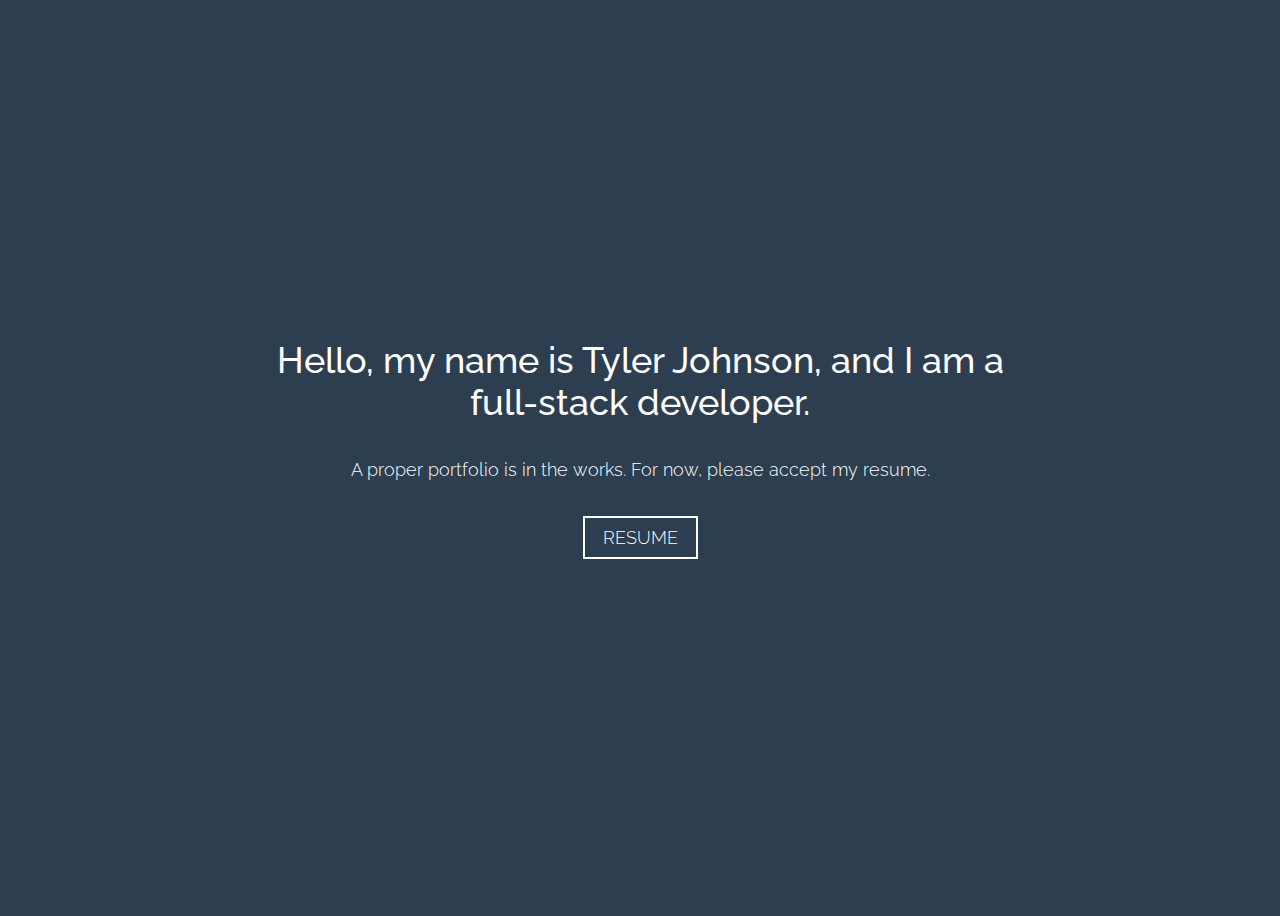
<file: index.html>
<!DOCTYPE html>
<html lang="en">
<head>
    <meta charset="UTF-8">
    <title>Tyler Johnson</title>
    <link href="https://fonts.googleapis.com/css?family=Raleway:300,400,500" rel="stylesheet">
    <style>
        body{
            background: #2c3e50;
            color: #fff;
            display: flex;
                align-items: center;
                justify-content: center;
            font-family: 'Raleway', sans-serif;
            font-size: 18px;
            font-weight: 300;
            min-height: 100vh;
        }

        .btn{
            border: 2px solid #fff;
            color: #fff;
            display: inline-block;
            margin: 1em 0;
            padding: 0.5em 1em;
            transition: all 0.25s;
            text-decoration: none !important;
            text-transform: uppercase;
        }
        .btn:hover{
            background: #fff;
            color: #2c3e50;
        }

        .container{
            max-width: 768px;
            padding: 2em;
            text-align: center;
        }

        h1{
            font-size: 2em;
            font-weight: 500;
            margin: 0 0 1em 0;
        }

        p{
            margin: 1em 0;
        }
    </style>
</head>
<body>
    <div class="container">
        <h1>Hello, my name is Tyler Johnson, and I am a full-stack developer.</h1>
        <p>
            A proper portfolio is in the works.  For now, please accept my resume.
        </p>
        <a class="btn" href="https://drive.google.com/open?id=17syT1eg3fXzxbBUs5M9IfC6DUSbEqiOa" target="_blank">Resume</a>
    </div>
</body>
</html>
</file>
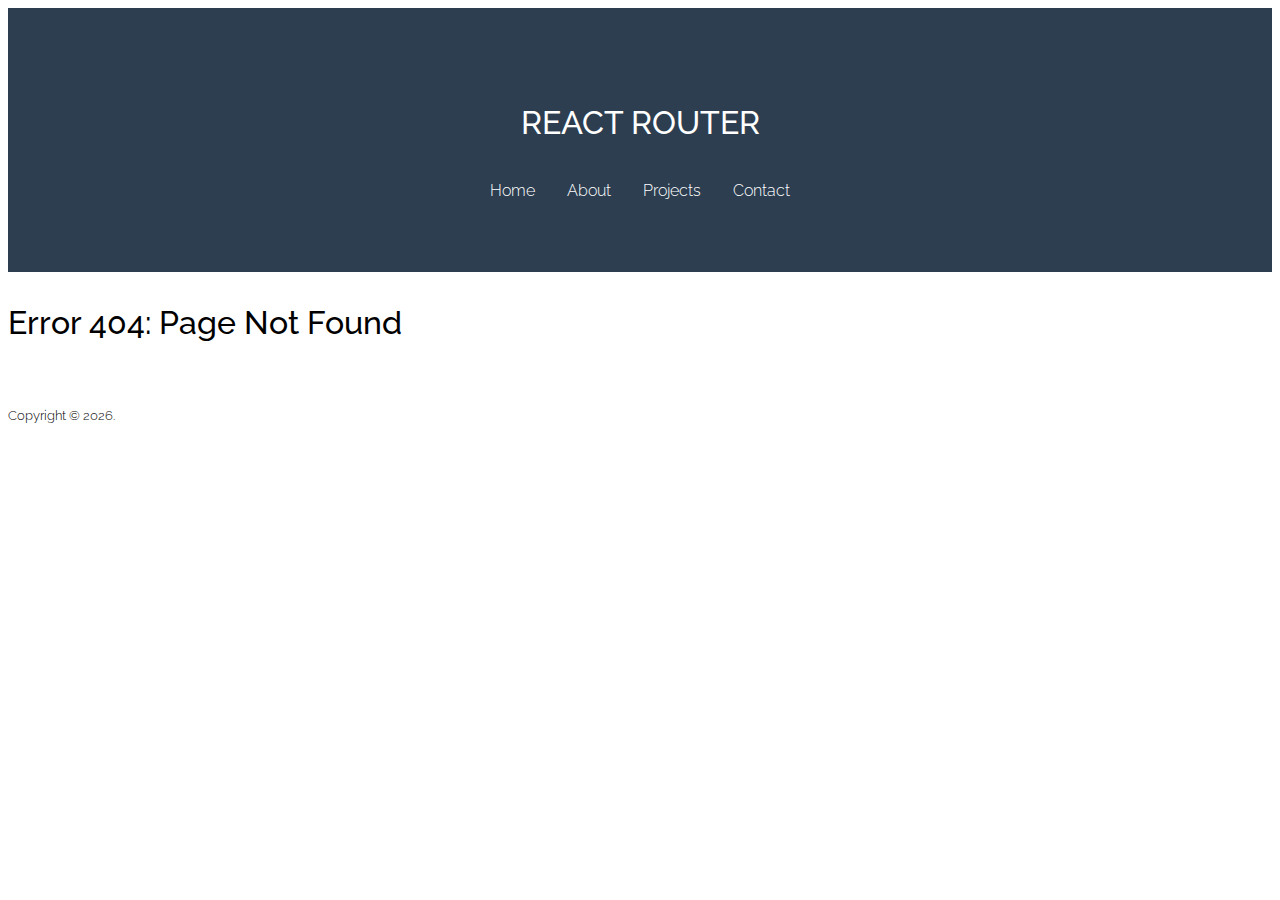
<file: projects/react-router-with-css-transitions/index.html>
<!DOCTYPE html><html lang="en"><head><meta charset="utf-8"><meta name="viewport" content="width=device-width,initial-scale=1,shrink-to-fit=no"><meta name="theme-color" content="#000000"><link rel="manifest" href="/projects/react-router-with-css-transitions/manifest.json"><link rel="shortcut icon" href="/projects/react-router-with-css-transitions/favicon.ico"><link href="https://fonts.googleapis.com/css?family=Raleway:300,400,500" rel="stylesheet"><link rel="stylesheet" href="https://maxcdn.bootstrapcdn.com/bootstrap/4.0.0-beta.3/css/bootstrap.min.css" integrity="sha384-Zug+QiDoJOrZ5t4lssLdxGhVrurbmBWopoEl+M6BdEfwnCJZtKxi1KgxUyJq13dy" crossorigin="anonymous"><title>React App</title><link href="/projects/react-router-with-css-transitions/static/css/main.41ddecfc.css" rel="stylesheet"></head><body><noscript>You need to enable JavaScript to run this app.</noscript><div id="root"></div><script type="text/javascript" src="/projects/react-router-with-css-transitions/static/js/main.8158219f.js"></script></body></html>
</file>
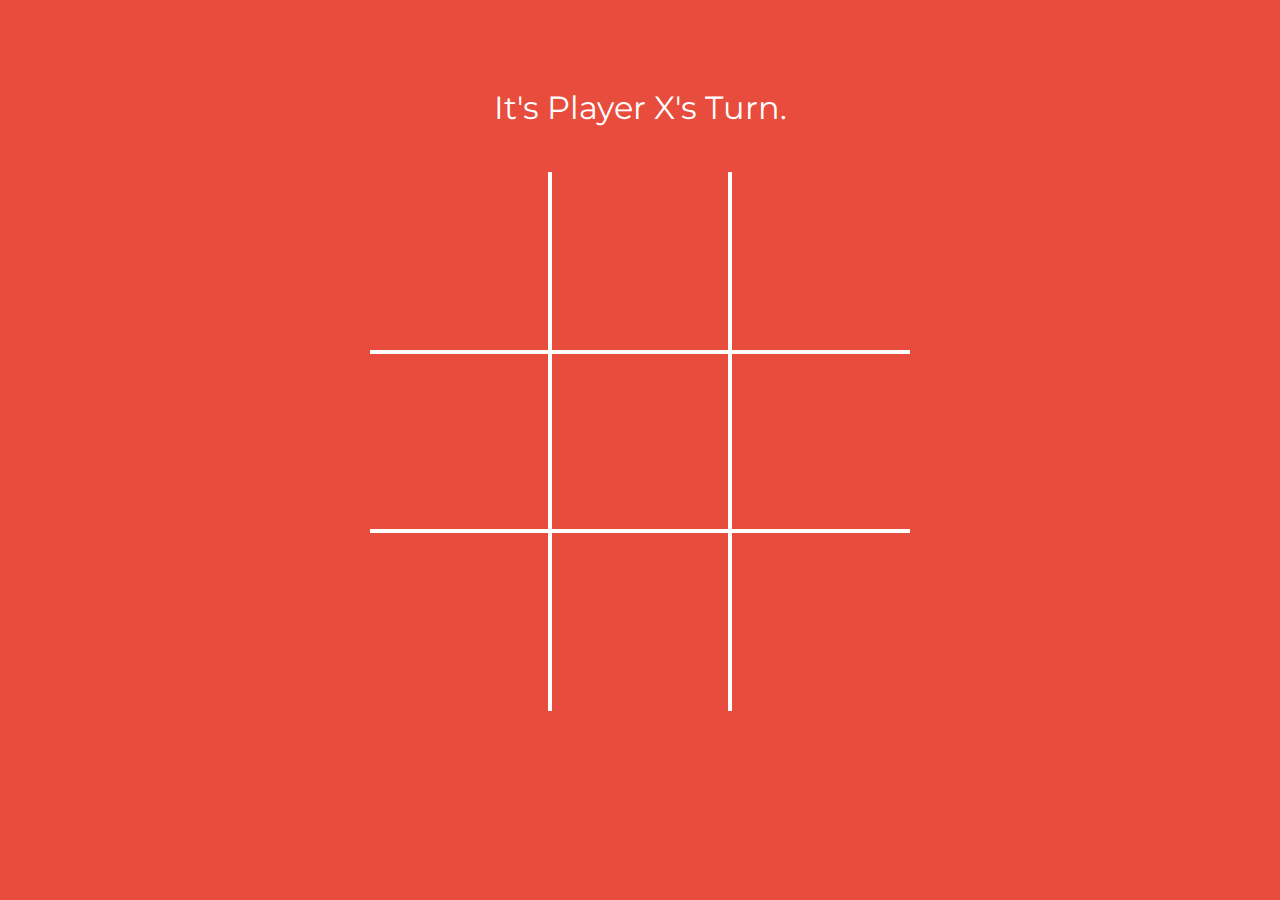
<file: projects/react-tic-tac-toe/index.html>
<!DOCTYPE html><html lang="en"><head><meta charset="utf-8"><meta name="viewport" content="width=device-width,initial-scale=1,shrink-to-fit=no"><meta name="theme-color" content="#000000"><link rel="manifest" href="manifest.json"><link rel="shortcut icon" href="favicon.ico"><link href="https://fonts.googleapis.com/css?family=Montserrat" rel="stylesheet"><title>Tic-Tac-Toe React App</title><link href="static/css/main.8d638511.css" rel="stylesheet"></head><body><noscript>You need to enable JavaScript to run this app.</noscript><div id="root"></div><script type="text/javascript" src="static/js/main.9ea70c4f.js"></script></body></html>
</file>
<file: projects/react-router-with-css-transitions/static/css/main.41ddecfc.css>
ul.list-projects{list-style:none}ul.list-projects li{padding:1em}ul.list-projects li a{display:block;overflow:hidden;position:relative}ul.list-projects li a:before{content:"";display:block;padding-top:100%}ul.list-projects li a span{background:-webkit-gradient(linear,left top,left bottom,from(transparent),to(#2c3e50));background:-webkit-linear-gradient(transparent,#2c3e50);background:-o-linear-gradient(transparent,#2c3e50);background:linear-gradient(transparent,#2c3e50);color:#fff;display:-ms-flexbox;display:flex;-ms-flex-align:center;align-items:center;-ms-flex-pack:center;justify-content:center;font-size:1.2em;font-weight:500;opacity:0;padding:2em;position:absolute;top:0;right:0;bottom:0;left:0;text-align:center;-webkit-transition:all .25s;-o-transition:all .25s;transition:all .25s;-webkit-transform:translateY(10%);-ms-transform:translateY(10%);transform:translateY(10%)}ul.list-projects li a:hover span{opacity:1;-webkit-transform:translateY(0);-ms-transform:translateY(0);transform:translateY(0)}img.hero-image{display:block;margin:0 auto 2em}main{padding:2em 0;position:relative}.page-transition-enter{opacity:0;position:relative;z-index:2;-webkit-transform:translateY(10vh);-ms-transform:translateY(10vh);transform:translateY(10vh)}.page-transition-enter-active{opacity:1;-webkit-transform:translateY(0);-ms-transform:translateY(0);transform:translateY(0);-webkit-transition:all .5s;-o-transition:all .5s;transition:all .5s}.page-transition-exit{position:absolute;top:2em;right:0;left:0;z-index:1;overflow:visible;opacity:1}.page-transition-exit-active{opacity:0;-webkit-transition:all .25s;-o-transition:all .25s;transition:all .25s}body{font-family:Raleway,sans-serif;font-weight:300}.btn{background:transparent;border:2px solid #2c3e50;border-radius:0;color:#2c3e50;text-transform:uppercase}.btn:hover{background:#2c3e50;border:2px solid #2c3e50;color:#fff}h1,h2,h3,h4,h5,h6{font-weight:500;margin:0 0 1em}header{background:#2c3e50;color:#fff;padding:6em 2em 4em;text-align:center}header h1{margin:0 0 1em;text-transform:uppercase}header nav ul{list-style:none;margin:0;padding:0}header nav ul li{display:inline-block;padding:.5em 1em}header nav ul li a{color:#fff;text-decoration:none!important;-webkit-transition:all .25s;-o-transition:all .25s;transition:all .25s}header nav ul li a.active,header nav ul li a:hover{color:#e74c3c}img{max-width:100%}.row+.row{margin-top:1em}ul.row{padding:0;margin-top:0;margin-bottom:0}
/*# sourceMappingURL=main.41ddecfc.css.map*/
</file>
<file: projects/react-tic-tac-toe/static/css/main.8d638511.css>
.game-square{border:2px solid #fff;height:33.3333%;width:33.3333%}.game-square:nth-child(-n+3){border-top:none}.game-square:nth-of-type(3n){border-right:none}.game-square:nth-of-type(3n+1){border-left:none}.game-square:nth-last-child(-n+3){border-bottom:none}.game-square button,.game-square button[disabled]{background:none;border:none;color:#fff;display:block;font-size:12.5vmin;height:100%;width:100%}.game-board:not(.game-over) .game-square button.empty{cursor:pointer;opacity:.5}.player-x-turn:not(.game-over) .game-square button.empty:hover:before{content:"X"}.player-o-turn:not(.game-over) .game-square button.empty:hover:before{content:"O"}body{color:#fff;-webkit-transition:background .5s;-o-transition:background .5s;transition:background .5s}body.background-blue{background:#3498db}body.background-red{background:#e74c3c}.game-board .btn.btn-white{margin-top:3rem}.game-board .btn.btn-white:disabled{cursor:default;opacity:0}.game-board{margin:0 auto;text-align:center;width:60vmin}.game-board .grid{display:-ms-flexbox;display:flex;-ms-flex-line-pack:center;align-content:center;-ms-flex-align:center;align-items:center;-ms-flex-direction:row;flex-direction:row;-ms-flex-wrap:wrap;flex-wrap:wrap;-ms-flex-pack:center;justify-content:center;height:60vmin;position:relative;width:60vmin}.game-board .grid:after{content:"";display:block;position:absolute;top:50%;left:50%;pointer-events:none;-webkit-transform:translate(-50%,-50%);-ms-transform:translate(-50%,-50%);transform:translate(-50%,-50%);-webkit-transition:width .5s;-o-transition:width .5s;transition:width .5s;width:0}.game-board .grid.has-winning-line:after{border:3px solid #fff;border-radius:3px;-webkit-box-shadow:0 0 3px 3px rgba(0,0,0,.25);box-shadow:0 0 3px 3px rgba(0,0,0,.25);width:90%}.game-board .grid.winning-line-1:after{top:16.6667%}.game-board .grid.winning-line-2:after{top:50%}.game-board .grid.winning-line-3:after{top:83.333%}.game-board .grid.winning-line-4:after{left:16.6667%}.game-board .grid.winning-line-4:after,.game-board .grid.winning-line-5:after{-webkit-transform:translate(-50%,-50%) rotate(90deg);-ms-transform:translate(-50%,-50%) rotate(90deg);transform:translate(-50%,-50%) rotate(90deg)}.game-board .grid.winning-line-5:after{left:50%}.game-board .grid.winning-line-6:after{left:83.333%;-webkit-transform:translate(-50%,-50%) rotate(90deg);-ms-transform:translate(-50%,-50%) rotate(90deg);transform:translate(-50%,-50%) rotate(90deg)}.game-board .grid.winning-line-7:after{-webkit-transform:translate(-50%,-50%) rotate(45deg);-ms-transform:translate(-50%,-50%) rotate(45deg);transform:translate(-50%,-50%) rotate(45deg);width:127.2782%}.game-board .grid.winning-line-8:after{-webkit-transform:translate(-50%,-50%) rotate(-45deg);-ms-transform:translate(-50%,-50%) rotate(-45deg);transform:translate(-50%,-50%) rotate(-45deg);width:127.2782%}.game-board strong{display:block;line-height:1em;font-size:2em;margin:1em 0 3rem}a,abbr,acronym,address,applet,article,aside,audio,b,big,blockquote,body,canvas,caption,center,cite,code,dd,del,details,dfn,div,dl,dt,em,embed,fieldset,figcaption,figure,footer,form,h1,h2,h3,h4,h5,h6,header,hgroup,html,i,iframe,img,ins,kbd,label,legend,li,mark,menu,nav,object,ol,output,p,pre,q,ruby,s,samp,section,small,span,strike,strong,sub,summary,sup,table,tbody,td,tfoot,th,thead,time,tr,tt,u,ul,var,video{margin:0;padding:0;border:0;font-size:100%;font:inherit;vertical-align:baseline}article,aside,details,figcaption,figure,footer,header,hgroup,menu,nav,section{display:block}body{line-height:1}ol,ul{list-style:none}blockquote,q{quotes:none}blockquote:after,blockquote:before,q:after,q:before{content:"";content:none}table{border-collapse:collapse;border-spacing:0}*{-webkit-box-sizing:border-box;box-sizing:border-box}*,body{font-family:Montserrat,sans-serif}body{display:-ms-flexbox;display:flex;-ms-flex-align:center;align-items:center;-ms-flex-pack:center;justify-content:center;min-height:100vh}.btn{background:none;border:2px solid #3498db;display:inline-block;color:#3498db;cursor:pointer;font-size:1.5em;margin:1em 0;padding:.5em 1em;text-transform:uppercase;-webkit-transition:all .25s;-o-transition:all .25s;transition:all .25s}.btn:hover{background:#3498db;color:#fff}.btn-white{border-color:#fff;color:#fff}.btn-white:hover{background:#fff;color:#444}
/*# sourceMappingURL=main.8d638511.css.map*/
</file>
